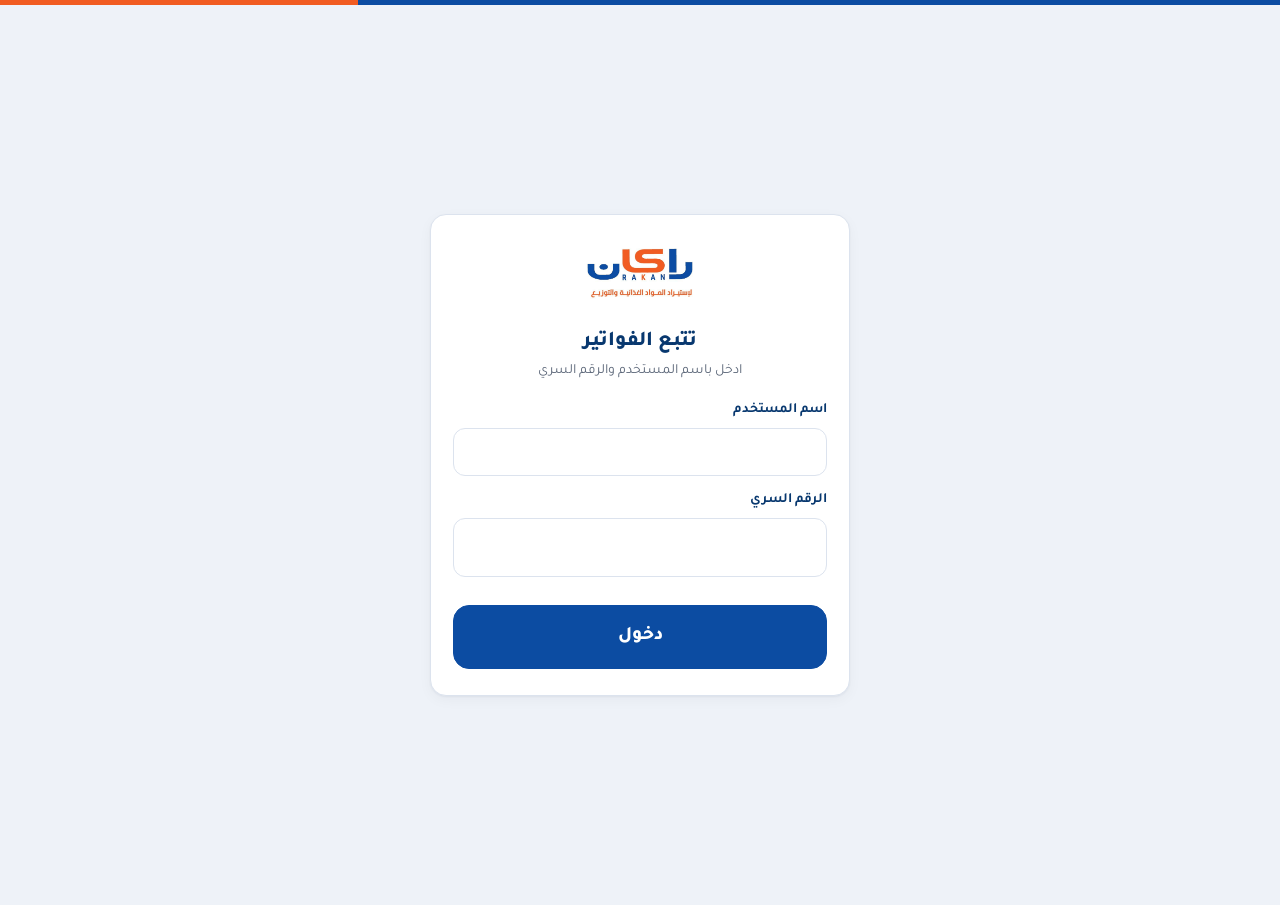
<file: index.html>
<!doctype html>
<html lang="ar" dir="rtl">
<head>
<meta charset="utf-8">
<meta name="viewport" content="width=device-width, initial-scale=1, viewport-fit=cover">
<meta name="theme-color" content="#0C4CA2">
<meta name="apple-mobile-web-app-capable" content="yes">
<meta name="apple-mobile-web-app-title" content="راكان">
<meta name="robots" content="noindex, nofollow">
<title>راكان · تتبع الفواتير</title>
<link rel="manifest" href="manifest.webmanifest">
<link rel="icon" href="icon-192.png">
<link rel="apple-touch-icon" href="icon-192.png">
<link rel="stylesheet" href="style.css">
</head>
<body>
<div id="app"><div class="loading"><span class="spin"></span> جارٍ التحميل…</div></div>
<div id="print"></div>
<input type="file" id="camera" accept="image/*" capture="environment" hidden>
<script src="config.js"></script>
<script src="sync.js"></script>
<script src="qrcode.js"></script>
<script src="map.js"></script>
<script src="install.js" data-name="راكان"></script>
<script src="app.js"></script>
</body>
</html>
</file>
<file: style.css>
/* راكان · تطبيق التتبع — هوية راكان: أزرق #0C4CA2 وبرتقالي #F15C22 وخط تجوال */
@font-face { font-family: Tajawal; src: url(fonts/Tajawal-Regular.ttf); font-weight: 400; font-display: swap; }
@font-face { font-family: Tajawal; src: url(fonts/Tajawal-Bold.ttf); font-weight: 700; font-display: swap; }
@font-face { font-family: Tajawal; src: url(fonts/Tajawal-ExtraBold.ttf); font-weight: 800; font-display: swap; }

:root {
  --bg: #EEF2F8; --card: #FFFFFF; --ink: #1B2433; --muted: #5B6678; --line: #DCE3EE; --tint: #F2F6FC;
  --blue: #0C4CA2; --blue-deep: #08386F; --blue-soft: #E5EEFA; --orange: #F15C22; --orange-soft: #FEEDE5;
  --ok: #157347; --ok-soft: #E3F4EA; --warn: #A15C00; --warn-soft: #FFF3D6; --err: #B23E10; --err-soft: #FEF1EB;
  --font: Tajawal, "Segoe UI", Tahoma, sans-serif; --mono: ui-monospace, Consolas, monospace;
  --r: 14px; --shadow: 0 1px 2px rgba(16, 30, 60, .06);
  color-scheme: light;
}
@media (prefers-color-scheme: dark) {
  :root:not([data-theme="light"]) {
    --bg: #0E1622; --card: #152132; --ink: #E7ECF4; --muted: #9AA8BC; --line: #26344A; --tint: #1A2A40;
    --blue: #5B9BEA; --blue-deep: #A9C9F2; --blue-soft: #16304F; --orange: #F47A4A; --orange-soft: #3A2218;
    --ok: #5CC98C; --ok-soft: #14301F; --warn: #F0B54A; --warn-soft: #33270D; --err: #F4936B; --err-soft: #3A2218;
    color-scheme: dark;
  }
}
:root[data-theme="dark"] {
  --bg: #0E1622; --card: #152132; --ink: #E7ECF4; --muted: #9AA8BC; --line: #26344A; --tint: #1A2A40;
  --blue: #5B9BEA; --blue-deep: #A9C9F2; --blue-soft: #16304F; --orange: #F47A4A; --orange-soft: #3A2218;
  --ok: #5CC98C; --ok-soft: #14301F; --warn: #F0B54A; --warn-soft: #33270D; --err: #F4936B; --err-soft: #3A2218;
  color-scheme: dark;
}

* { box-sizing: border-box; }
html, body { margin: 0; }
body { background: var(--bg); color: var(--ink); font-family: var(--font); font-size: 16px; line-height: 1.55;
  -webkit-tap-highlight-color: transparent; min-height: 100vh; }
button, input, select, textarea { font: inherit; color: inherit; }
.num, .ltr { direction: ltr; unicode-bidi: isolate; font-variant-numeric: tabular-nums; }
.muted { color: var(--muted); }
.small { font-size: 13.5px; }
[hidden] { display: none !important; }

/* ---------- الشريط العلوي ---------- */
.strip { height: 5px; background: linear-gradient(to left, #0C4CA2 0 72%, #F15C22 72% 100%); }
.top { position: sticky; top: 0; z-index: 20; background: var(--card); border-bottom: 1px solid var(--line); }
.top-in { max-width: 1100px; margin: 0 auto; padding: 8px 16px; display: flex; align-items: center; gap: 12px; }
.top img.logo { height: 34px; width: auto; background: #fff; border-radius: 8px; padding: 2px 6px; }
.top .who { flex: 1; min-width: 0; }
.top .who b { display: block; font-size: 15px; white-space: nowrap; overflow: hidden; text-overflow: ellipsis; }
.top .who span { display: block; font-size: 12.5px; color: var(--muted); white-space: nowrap; overflow: hidden; text-overflow: ellipsis; }
@media (max-width: 420px) { .top-in { gap: 8px; } .top img.logo { height: 28px; } .net { font-size: 0; padding: 6px; gap: 0; } .iconbtn { width: 38px; height: 38px; } }
.net { display: inline-flex; align-items: center; gap: 6px; font-size: 12.5px; font-weight: 700; padding: 4px 10px;
  border-radius: 999px; background: var(--ok-soft); color: var(--ok); white-space: nowrap; }
.net::before { content: ""; width: 8px; height: 8px; border-radius: 50%; background: currentColor; }
.net.off { background: var(--warn-soft); color: var(--warn); }
.iconbtn { width: 42px; height: 42px; border-radius: 12px; border: 1px solid var(--line); background: var(--card);
  display: inline-grid; place-items: center; cursor: pointer; flex-shrink: 0; }
.iconbtn svg { width: 20px; height: 20px; }
.tabs { max-width: 1100px; margin: 0 auto; padding: 0 12px; display: flex; flex-wrap: wrap; gap: 0 4px; }
.tabs::-webkit-scrollbar { display: none; }
.tab { border: none; background: none; padding: 9px 10px 10px; font-weight: 700; font-size: 14.5px; color: var(--muted);
  border-bottom: 3px solid transparent; cursor: pointer; white-space: nowrap; display: inline-flex; gap: 6px; align-items: center; }
.tab.on { color: var(--blue); border-bottom-color: var(--orange); }
.tab .cnt { background: var(--orange); color: #fff; border-radius: 999px; font-size: 11.5px; padding: 0 7px; line-height: 19px; }

.pendbar { background: var(--warn-soft); color: var(--warn); font-weight: 700; font-size: 14px; }
.pendbar .in { max-width: 1100px; margin: 0 auto; padding: 8px 16px; display: flex; gap: 10px; align-items: center; flex-wrap: wrap; }
.pendbar.ok { background: var(--ok-soft); color: var(--ok); }
.pendbar.bad { background: var(--err-soft); color: var(--err); }

/* ---------- المحتوى ---------- */
main { max-width: 1100px; margin: 0 auto; padding: 16px 16px 90px; display: flex; flex-direction: column; gap: 14px; }
.card { background: var(--card); border: 1px solid var(--line); border-radius: var(--r); padding: 16px; box-shadow: var(--shadow); }
.card h2, .card h3 { margin: 0 0 10px; font-size: 17px; font-weight: 800; color: var(--blue-deep); }
.card h3 { font-size: 15.5px; }
.row { display: flex; gap: 10px; align-items: center; flex-wrap: wrap; }
.grow { flex: 1; min-width: 0; }
.grid2 { display: grid; grid-template-columns: repeat(auto-fit, minmax(240px, 1fr)); gap: 14px; }
.kpis { display: grid; grid-template-columns: repeat(auto-fit, minmax(130px, 1fr)); gap: 10px; }
.kpi { background: var(--card); border: 1px solid var(--line); border-radius: var(--r); padding: 12px 14px; }
.kpi > span { display: block; font-size: 13px; color: var(--muted); }
.kpi b { font-size: 26px; font-weight: 800; color: var(--blue-deep); line-height: 1.2; }
.kpi.warn b { color: var(--orange); }
.sec-title { display: flex; align-items: center; gap: 10px; margin: 6px 2px 0; }
.sec-title h2 { margin: 0; font-size: 17px; font-weight: 800; color: var(--blue-deep); flex: 1; }

/* ---------- الأزرار والحقول ---------- */
.btn { min-height: 46px; padding: 0 18px; border-radius: 12px; border: 1.5px solid var(--blue); background: var(--card);
  color: var(--blue); font-weight: 800; font-size: 15.5px; cursor: pointer; display: inline-flex; align-items: center;
  justify-content: center; gap: 8px; text-decoration: none; }
.btn.primary { background: var(--blue); color: #fff; border-color: var(--blue); }
.btn.accent { background: var(--orange); color: #fff; border-color: var(--orange); }
.btn.ghost { border-color: var(--line); color: var(--ink); }
.btn.danger { border-color: var(--err); color: var(--err); }
.btn.big { min-height: 64px; font-size: 19px; border-radius: 16px; width: 100%; }
.btn.sm { min-height: 36px; padding: 0 12px; font-size: 14px; border-radius: 10px; }
.btn:disabled { opacity: .45; cursor: default; }
.btn svg { width: 20px; height: 20px; }
button:focus-visible, input:focus-visible, select:focus-visible, textarea:focus-visible, a:focus-visible {
  outline: 3px solid var(--orange); outline-offset: 2px; }
.field { display: flex; flex-direction: column; gap: 6px; }
.field > label, .lbl { font-weight: 700; font-size: 14px; color: var(--blue-deep); }
.input, select.input, textarea.input { width: 100%; min-height: 48px; border-radius: 12px; border: 1.5px solid var(--line);
  background: var(--card); padding: 10px 12px; font-size: 16px; }
textarea.input { min-height: 80px; resize: vertical; }
.input:focus { border-color: var(--blue); outline: none; }
.input.pin { letter-spacing: 8px; text-align: center; font-size: 24px; font-weight: 800; direction: ltr; }
.form { display: flex; flex-direction: column; gap: 14px; }
.chk { display: flex; align-items: center; gap: 10px; min-height: 40px; cursor: pointer; }
.chk input { width: 22px; height: 22px; accent-color: var(--blue); }
.chips { display: flex; gap: 8px; flex-wrap: wrap; }
.chip { border: 1.5px solid var(--line); background: var(--card); border-radius: 999px; padding: 8px 14px; font-weight: 700;
  font-size: 14.5px; cursor: pointer; display: inline-flex; gap: 6px; align-items: center; }
.chip.on { border-color: var(--blue); background: var(--blue); color: #fff; }
.chip small { font-weight: 500; opacity: .8; }
.msg { border-radius: 12px; padding: 10px 14px; font-size: 14.5px; font-weight: 500; }
.msg.err { background: var(--err-soft); color: var(--err); }
.msg.ok { background: var(--ok-soft); color: var(--ok); }
.msg.warn { background: var(--warn-soft); color: var(--warn); }
.msg.info { background: var(--blue-soft); color: var(--blue-deep); }

/* ---------- الشارات ---------- */
.badge { display: inline-flex; align-items: center; gap: 5px; border-radius: 999px; padding: 2px 10px; font-size: 12.5px;
  font-weight: 800; background: var(--tint); color: var(--muted); white-space: nowrap; }
.b-assigned { background: var(--tint); color: var(--muted); }
.b-on_way { background: var(--blue-soft); color: var(--blue); }
.b-arrived { background: #EDE7FB; color: #5B3CC4; }
.b-delivered, .b-closed { background: var(--ok-soft); color: var(--ok); }
.b-partial, .b-failed, .b-to_store, .b-picked { background: var(--warn-soft); color: var(--warn); }
.b-canceled { background: var(--tint); color: var(--muted); text-decoration: line-through; }
.b-flag { background: var(--err-soft); color: var(--err); }
.b-ret { background: var(--orange-soft); color: var(--orange); }

/* ---------- القوائم ---------- */
.list { display: flex; flex-direction: column; gap: 10px; }
.item { background: var(--card); border: 1px solid var(--line); border-radius: var(--r); padding: 12px 14px; display: flex;
  gap: 12px; align-items: center; }
.item.tap { cursor: pointer; }
.item .main { flex: 1; min-width: 0; }
.item .main b { display: block; font-size: 15.5px; }
.item .meta { font-size: 13px; color: var(--muted); display: flex; gap: 8px; flex-wrap: wrap; align-items: center; }
.item.sel { border-color: var(--blue); background: var(--blue-soft); }
.item.old { border-inline-start: 4px solid var(--orange); }
.item input[type=checkbox] { width: 24px; height: 24px; accent-color: var(--blue); flex-shrink: 0; }
.stop { border: 1px solid var(--line); border-radius: var(--r); background: var(--card); overflow: hidden; }
.stop-h { display: flex; gap: 12px; align-items: center; padding: 12px 14px; background: var(--tint); }
.stop-n { width: 34px; height: 34px; border-radius: 50%; background: var(--blue); color: #fff; display: grid; place-items: center;
  font-weight: 800; flex-shrink: 0; }
.stop-b { padding: 4px 14px 14px; display: flex; flex-direction: column; gap: 10px; }
.inv { display: flex; gap: 10px; align-items: center; padding-top: 10px; border-top: 1px dashed var(--line); }
.inv:first-child { border-top: none; }
.alert { display: flex; gap: 10px; align-items: center; padding: 10px 12px; border-radius: 12px; background: var(--warn-soft); }
.alert.err { background: var(--err-soft); }
.alert .t { flex: 1; font-weight: 700; font-size: 14px; }
.empty { text-align: center; color: var(--muted); padding: 26px 10px; }
.tbl { width: 100%; border-collapse: collapse; font-size: 14px; }
.tbl th, .tbl td { padding: 8px 6px; border-bottom: 1px solid var(--line); text-align: start; vertical-align: top; }
.tbl th { color: var(--muted); font-weight: 700; font-size: 12.5px; }
.scroll-x { overflow-x: auto; }
.timeline { display: flex; flex-direction: column; gap: 6px; font-size: 14px; }
.timeline div { display: flex; gap: 8px; }
.timeline div::before { content: ""; width: 10px; height: 10px; border-radius: 50%; background: var(--blue); margin-top: 6px; flex-shrink: 0; }
.photos { display: grid; grid-template-columns: repeat(auto-fill, minmax(96px, 1fr)); gap: 8px; }
.photos img, .photos .ph { width: 100%; aspect-ratio: 1; object-fit: cover; border-radius: 10px; border: 1px solid var(--line);
  background: var(--tint); display: grid; place-items: center; color: var(--muted); font-size: 12px; text-align: center; cursor: pointer; }
.shot { border: 2px dashed var(--line); border-radius: 14px; padding: 14px; display: flex; gap: 12px; align-items: center; cursor: pointer; }
.shot.done { border-style: solid; border-color: var(--ok); background: var(--ok-soft); }
.shot img { width: 64px; height: 64px; object-fit: cover; border-radius: 10px; }
.shot .ico { width: 64px; height: 64px; border-radius: 10px; background: var(--tint); display: grid; place-items: center; }
.shot .ico svg { width: 30px; height: 30px; color: var(--blue); }
.qtyrow { display: grid; grid-template-columns: 1fr 96px; gap: 8px; align-items: center; }

/* ---------- النوافذ ---------- */
.sheet-bg { position: fixed; inset: 0; background: rgba(8, 20, 40, .5); z-index: 50; display: flex; align-items: flex-end; justify-content: center; }
.sheet { background: var(--bg); width: 100%; max-width: 680px; max-height: 94vh; overflow-y: auto; border-radius: 20px 20px 0 0;
  padding: 0 0 24px; animation: up .18s ease-out; }
@media (min-width: 720px) { .sheet-bg { align-items: center; } .sheet { border-radius: 20px; } }
@keyframes up { from { transform: translateY(30px); opacity: .5; } }
@media (prefers-reduced-motion: reduce) { .sheet { animation: none; } }
.sheet-h { position: sticky; top: 0; background: var(--card); border-bottom: 1px solid var(--line); padding: 12px 16px;
  display: flex; align-items: center; gap: 10px; z-index: 2; }
.sheet-h h2 { margin: 0; font-size: 17px; font-weight: 800; flex: 1; color: var(--blue-deep); }
.sheet-b { padding: 16px; display: flex; flex-direction: column; gap: 14px; }
.toast { position: fixed; bottom: 22px; inset-inline: 16px; margin: 0 auto; max-width: 520px; z-index: 80; background: #14233A;
  color: #fff; border-radius: 14px; padding: 12px 16px; font-weight: 700; box-shadow: 0 8px 24px rgba(0,0,0,.25); }
.toast.err { background: #8A2E0A; }
.spin { width: 22px; height: 22px; border: 3px solid var(--line); border-top-color: var(--blue); border-radius: 50%;
  animation: sp .8s linear infinite; display: inline-block; vertical-align: middle; }
@keyframes sp { to { transform: rotate(360deg); } }
.loading { display: flex; gap: 10px; align-items: center; justify-content: center; padding: 30px; color: var(--muted); }

/* ---------- الدخول ---------- */
.login { min-height: 100vh; display: grid; place-items: center; padding: 20px 16px; }
.login .card { width: 100%; max-width: 420px; padding: 26px 22px; }
.login .brand { text-align: center; margin-bottom: 18px; }
.login .brand img { height: 64px; background: #fff; border-radius: 12px; padding: 6px 12px; }
.login .brand h1 { margin: 10px 0 0; font-size: 21px; font-weight: 800; color: var(--blue-deep); }
.login .brand p { margin: 2px 0 0; color: var(--muted); font-size: 14px; }

video.scan { width: 100%; border-radius: 14px; background: #000; max-height: 50vh; object-fit: cover; }

/* ---------- الطباعة ---------- */
#print { display: none; }
@media print {
  @page { size: A4; margin: 0; }
  body { background: #fff; color: #000; }
  body > *:not(#print) { display: none !important; }
  #print { display: block; }
}
.p-page { width: 210mm; height: 297mm; page-break-after: always; display: flex; flex-direction: column; font-family: var(--font); color: #000; background: #fff; }
.p-page:last-child { page-break-after: auto; }
.p-half { height: 148.5mm; padding: 9mm 11mm 6mm; display: flex; flex-direction: column; gap: 3mm; position: relative; overflow: hidden; }
.p-half + .p-half { border-top: 1px dashed #777; }
.p-cut { position: absolute; top: 1.5mm; inset-inline-start: 12mm; background: #fff; font-size: 9pt; color: #555; padding: 0 6px; }
.p-head { display: flex; align-items: center; gap: 4mm; border-bottom: 2.5px solid #0C4CA2; padding-bottom: 2.5mm; }
.p-head img { height: 13mm; }
.p-head .t { flex: 1; }
.p-head .t b { display: block; font-size: 14pt; color: #0C4CA2; font-weight: 800; }
.p-head .t span { font-size: 9pt; color: #333; }
.p-copy { font-size: 9.5pt; font-weight: 800; border: 1.5px solid #F15C22; color: #F15C22; border-radius: 6px; padding: 1mm 3mm; white-space: nowrap; }
.p-meta { display: grid; grid-template-columns: repeat(3, 1fr); gap: 1.5mm 4mm; font-size: 10pt; }
.p-meta div span { color: #555; font-size: 8.5pt; display: block; }
.p-meta b { font-weight: 800; }
.p-tbl { width: 100%; border-collapse: collapse; font-size: 10pt; }
.p-tbl th { background: #0C4CA2; color: #fff; font-weight: 700; padding: 1.4mm 2mm; text-align: start; font-size: 9pt; }
.p-tbl td { border-bottom: 1px solid #bbb; padding: 1.3mm 2mm; }
.p-tbl td.n { text-align: center; direction: ltr; }
.p-foot { margin-top: auto; display: flex; gap: 5mm; align-items: flex-end; font-size: 9.5pt; }
.p-sign { flex: 1; display: grid; grid-template-columns: 1fr 1fr 1fr; gap: 4mm; }
.p-sign div { border-top: 1px solid #000; padding-top: 1mm; text-align: center; font-size: 9pt; min-height: 14mm; display: flex; align-items: flex-end; justify-content: center; }
.p-qr { text-align: center; font-size: 8.5pt; }
.p-qr svg, .p-qr img { width: 26mm; height: 26mm; display: block; }
.p-code { font-size: 15pt; font-weight: 800; letter-spacing: 2px; direction: ltr; }
.p-note { font-size: 8.5pt; color: #444; }
.p-reprint { position: absolute; top: 40%; inset-inline-start: 25%; transform: rotate(-18deg); font-size: 34pt; font-weight: 800;
  color: rgba(241, 92, 34, .22); border: 4px solid rgba(241, 92, 34, .22); padding: 2mm 8mm; border-radius: 6mm; pointer-events: none; }
.p-trip { padding: 11mm 11mm 9mm; display: flex; flex-direction: column; gap: 4mm; height: 297mm; position: relative; }
.p-trip .p-tbl td, .p-trip .p-tbl th { font-size: 9.5pt; }
.p-stop td { background: #EEF2F8; font-weight: 800; }

.daypick { display: flex; align-items: center; gap: 8px; flex-wrap: wrap; }
.daypick input { min-height: 40px; max-width: 170px; }
.dropzone { border: 2px dashed var(--line); border-radius: 14px; padding: 22px 16px; text-align: center; cursor: pointer; background: var(--tint); }
.dropzone.over { border-color: var(--blue); background: var(--blue-soft); }
.errlist { margin: 0; padding-inline-start: 20px; font-size: 14px; }
.cards { display: grid; grid-template-columns: repeat(auto-fill, minmax(220px, 1fr)); gap: 10px; }
.lcard { border: 1.5px dashed var(--line); border-radius: 12px; padding: 10px 12px; background: var(--card); }
.lcard b { display: block; }
.lcard .pin { font-size: 22px; font-weight: 800; letter-spacing: 3px; color: var(--orange); direction: ltr; }

/* ===================== التتبع المباشر ===================== */
.trkbar { display: flex; gap: 10px; align-items: flex-start; background: var(--card); border: 1px solid var(--line); border-radius: var(--r); padding: 10px 12px; }
.trkbar b { display: block; font-size: 15px; }
.trkbar small { display: block; color: var(--muted); font-size: 12.5px; line-height: 1.6; }
.tdot { width: 12px; height: 12px; border-radius: 50%; margin-top: 5px; flex-shrink: 0; }
.tdot.ok { background: var(--ok); box-shadow: 0 0 0 4px var(--ok-soft); animation: tdp 1.6s infinite; }
.tdot.warn { background: var(--warn); box-shadow: 0 0 0 4px var(--warn-soft); }
.tdot.bad { background: var(--err); box-shadow: 0 0 0 4px var(--err-soft); }
@keyframes tdp { 50% { box-shadow: 0 0 0 7px var(--ok-soft); } }
/* الخريطة */
main:has(.mapwrap) { max-width: none; padding: 0; }
.mapwrap { position: relative; height: calc(100dvh - var(--hdr, 118px)); min-height: 420px; }
.lmap { position: absolute; inset: 0; background: #E5EBF2; }
.mpanel { position: absolute; z-index: 600; top: 12px; inset-inline-end: 12px; width: 340px; max-height: calc(100% - 24px); overflow-y: auto; background: var(--card); color: var(--ink);
  border: 1px solid var(--line); border-radius: 18px; box-shadow: 0 10px 30px rgba(8, 20, 40, .18); padding: 12px; }
.mp-head { display: flex; gap: 8px; align-items: center; margin-bottom: 8px; }
.mp-head .iconbtn { font-size: 20px; font-weight: 800; color: var(--blue); }
.mp-day { width: auto; min-height: 38px; padding: 4px 8px; font-size: 14px; }
.mp-list { display: grid; gap: 6px; }
.mp-d { display: flex; gap: 10px; align-items: center; text-align: start; font: inherit; color: inherit; background: var(--tint); border: 1px solid var(--line); border-radius: 12px; padding: 10px; cursor: pointer; }
.mp-d:hover { border-color: var(--blue); }
.mp-prog { font-weight: 800; color: var(--blue-deep); font-size: 15px; }
.sdot { display: inline-block; width: 11px; height: 11px; border-radius: 50%; flex-shrink: 0; background: #8A94A6; }
.sdot.s-live { background: #0C4CA2; box-shadow: 0 0 0 3px #D6E4F7; }
.sdot.s-idle { background: #E08A00; }
.sdot.s-off, .sdot.s-none { background: #8A94A6; }
.mp-legend { display: flex; gap: 12px; margin-top: 10px; flex-wrap: wrap; }
.mp-legend i { margin-inline-end: 4px; vertical-align: -1px; }
.mp-stat { display: flex; gap: 6px; align-items: center; flex-wrap: wrap; font-weight: 700; font-size: 14px; margin-bottom: 8px; }
.mp-next { background: var(--orange-soft); border-radius: 12px; padding: 10px 12px; margin-bottom: 10px; }
.mp-next b { font-size: 16px; }
.mp-eta { font-size: 24px; font-weight: 800; color: var(--orange); line-height: 1.3; }
.mp-eta span { font-size: 13px; color: var(--muted); font-weight: 700; }
.mp-stops { display: grid; gap: 4px; }
.mp-s { display: flex; gap: 10px; align-items: center; padding: 8px; border-radius: 10px; cursor: pointer; }
.mp-s:hover, .mp-s.foc { background: var(--tint); }
.mp-n { width: 28px; height: 28px; border-radius: 50%; display: grid; place-items: center; color: #fff; font-weight: 800; font-size: 13px; flex-shrink: 0; }
.k-done { background: #157347; } .k-next { background: #F15C22; } .k-wait { background: #0C4CA2; } .k-bad { background: #B23E10; }
.rk-truck, .rk-stop { background: none; border: 0; }
.rk-tc { position: absolute; left: 13px; top: 13px; width: 36px; height: 36px; border-radius: 50%; display: grid; place-items: center; }
.rk-hd { position: absolute; inset: 0; transition: transform .6s; pointer-events: none; }
.rk-pulse { position: absolute; inset: -9px; border-radius: 50%; border: 3px solid; opacity: 0; animation: rkp 2s infinite; pointer-events: none; }
@keyframes rkp { 0% { transform: scale(.6); opacity: .7; } 100% { transform: scale(1.4); opacity: 0; } }
.rk-tl { position: absolute; top: 54px; left: 50%; transform: translateX(-50%); white-space: nowrap; background: #fff; color: #1B2433; font: 700 12px Tajawal, sans-serif;
  padding: 2px 8px; border-radius: 999px; box-shadow: 0 2px 6px rgba(0,0,0,.2); }
.leaflet-container { font-family: var(--font); }
@media (max-width: 760px) {
  .mapwrap { height: calc(100dvh - var(--hdr, 118px)); }
  .mpanel { top: auto; bottom: 0; inset-inline: 0; width: auto; max-height: 46%; border-radius: 18px 18px 0 0; padding-bottom: calc(12px + env(safe-area-inset-bottom)); }
  .leaflet-bottom.leaflet-left { bottom: 46%; }
}
.mp-sh { width: 36px; height: 36px; color: var(--blue); } .mp-sh svg { width: 18px; height: 18px; }
/* تعديل موقع العميل على الخريطة */
.emap { height: 46vh; min-height: 260px; max-height: 420px; border-radius: 14px; overflow: hidden; border: 1px solid var(--line); margin-top: 10px; background: #e8eef5; }
.emap .leaflet-marker-draggable { cursor: grab; }
/* شارة الفرع (عند قراءة أكثر من قاعدة سراج) */
.badge.b-br { background: #E8F0FB; color: #0C4CA2; }
.badge.b-br.alt { background: #FFF1E6; color: #B4530F; }

/* =====================================================================
   الهيكل الجديد: قائمة جانبية على الكمبيوتر، وشريط سفلي على الهاتف
   ===================================================================== */
:root { --side: 248px; --bnav: 64px; --shadow: 0 1px 2px rgba(16, 30, 60, .05), 0 4px 14px rgba(16, 30, 60, .04); --r: 16px; }
.shell { min-height: calc(100vh - 5px); }
.shell.has-side { display: grid; grid-template-columns: var(--side) minmax(0, 1fr); }
.shell-b { min-width: 0; }
.side { position: sticky; top: 0; height: 100vh; overflow-y: auto; background: var(--card); border-inline-end: 1px solid var(--line);
  display: flex; flex-direction: column; padding: 16px 12px; gap: 12px; }
.side-brand { padding: 4px 8px 8px; }
.side-brand .logo { height: 40px; width: auto; background: #fff; border-radius: 8px; padding: 2px 6px; }
.side-nav { display: flex; flex-direction: column; gap: 2px; flex: 1; }
.side-g, .more-list .side-g { font-size: 12px; font-weight: 800; color: var(--muted); padding: 14px 12px 6px; letter-spacing: .2px; }
.side-g:first-child { padding-top: 4px; }
.tab.side-i, .tab.more-i { display: flex; align-items: center; gap: 12px; width: 100%; text-align: start; border: 0; border-radius: 12px; padding: 11px 12px;
  font-size: 15px; font-weight: 700; color: var(--ink); background: transparent; cursor: pointer; white-space: nowrap; }
.tab.side-i span:first-of-type, .tab.more-i span:first-of-type { flex: 1; }
.tab.side-i:hover { background: var(--tint); }
.tab.side-i.on, .tab.more-i.on { background: var(--blue-soft); color: var(--blue); border-bottom-color: transparent; }
.ti { width: 21px; height: 21px; flex-shrink: 0; }
.side-user { display: flex; align-items: center; gap: 10px; padding: 12px 8px 4px; border-top: 1px solid var(--line); }
.side-user .av { width: 38px; height: 38px; border-radius: 50%; background: var(--blue); color: #fff; display: grid; place-items: center; font-weight: 800; flex-shrink: 0; }
.side-user b { display: block; font-size: 14.5px; white-space: nowrap; overflow: hidden; text-overflow: ellipsis; }
.side-user span { display: block; font-size: 12.5px; color: var(--muted); }
.more-list { display: flex; flex-direction: column; gap: 4px; }
.tab.more-i { background: var(--card); border: 1px solid var(--line); padding: 14px; font-size: 16px; }

/* الشريط العلوي: عنوان الصفحة بدل التبويبات */
.top { box-shadow: 0 1px 0 var(--line); border-bottom: 0; }
.top-in { max-width: 1180px; padding: 10px 20px; min-height: 60px; }
.top .who h1 { margin: 0; font-size: 19px; font-weight: 800; color: var(--blue-deep); line-height: 1.3; white-space: nowrap; overflow: hidden; text-overflow: ellipsis; }
.top .who span { font-size: 12.5px; }
.top .who span:empty { display: none; }
main { max-width: 1180px; padding: 20px 20px 40px; gap: 16px; }
.pendbar .in { max-width: 1180px; padding: 8px 20px; }

/* اختيار الفرع */
.brsw { display: inline-flex; align-items: center; gap: 8px; border: 1.5px solid var(--line); background: var(--tint); color: var(--ink); border-radius: 12px;
  padding: 7px 12px; cursor: pointer; font: inherit; max-width: 100%; }
.brsw b { font-size: 14.5px; color: var(--blue-deep); white-space: nowrap; overflow: hidden; text-overflow: ellipsis; }
.brsw .brsw-l { font-size: 12px; color: var(--muted); font-weight: 700; }
.brsw.fixed { cursor: default; }
button.brsw:hover { border-color: var(--blue); }
.side #brbox:empty { display: none; }
.side .brsw { width: 100%; justify-content: flex-start; padding: 10px 12px; }
.side .brsw b { flex: 1; text-align: start; }
.badge.b-br { background: var(--blue-soft); color: var(--blue); }

/* حقل التاريخ */
.datebtn { position: relative; display: inline-flex; align-items: center; gap: 8px; min-height: 44px; padding: 0 14px; border-radius: 12px; border: 1.5px solid var(--line);
  background: var(--card); font-weight: 700; font-size: 15px; color: var(--blue-deep); cursor: pointer; white-space: nowrap; }
.datebtn:hover { border-color: var(--blue); }
.datebtn svg { width: 18px; height: 18px; color: var(--blue); flex-shrink: 0; }
.datebtn input { position: absolute; inset: 0; width: 100%; height: 100%; opacity: 0; cursor: pointer; border: 0; padding: 0; min-height: 0; max-width: none; }
.datebtn.sm { min-height: 38px; padding: 0 10px; font-size: 14px; }
.field > .datebtn { width: 100%; min-height: 48px; }
.datebtn:focus-within { outline: 3px solid var(--orange); outline-offset: 2px; }

/* تحسينات عامة */
.card { padding: 18px; }
.item { border-radius: 14px; }
.item.tap { transition: border-color .12s, background .12s; }
.item.tap:hover { border-color: var(--blue); }
.sec-title { margin: 10px 2px 0; }
.kpi { box-shadow: var(--shadow); }

/* ---------- الهاتف ---------- */
.bnav { position: fixed; z-index: 30; inset-inline: 0; bottom: 0; height: calc(var(--bnav) + env(safe-area-inset-bottom)); padding-bottom: env(safe-area-inset-bottom);
  background: var(--card); border-top: 1px solid var(--line); display: flex; box-shadow: 0 -4px 16px rgba(16, 30, 60, .06); }
.bn-i { flex: 1; min-width: 0; border: 0; background: none; display: flex; flex-direction: column; align-items: center; justify-content: center; gap: 2px; position: relative;
  font-size: 11.5px; font-weight: 700; color: var(--muted); cursor: pointer; padding: 6px 2px; border-bottom: 0 !important; }
.bn-i span:first-of-type { white-space: nowrap; overflow: hidden; text-overflow: ellipsis; max-width: 100%; }
.bn-i .ti { width: 23px; height: 23px; }
.bn-i.on { color: var(--blue); }
.bn-i.on .ti { stroke-width: 2.4; }
.bn-i.on::before { content: ""; position: absolute; top: 0; width: 34px; height: 3px; border-radius: 0 0 4px 4px; background: var(--orange); }
.bn-i .cnt { position: absolute; top: 5px; inset-inline-start: calc(50% + 6px); background: var(--orange); color: #fff; border-radius: 999px; font-size: 10.5px; padding: 0 6px; line-height: 17px; }
.shell.has-bnav main { padding-bottom: calc(var(--bnav) + 28px + env(safe-area-inset-bottom)); }
.shell.has-bnav .toast, .has-bnav ~ .toast { bottom: calc(var(--bnav) + 14px); }
@media (max-width: 899px) {
  .top-in { padding: 8px 14px; gap: 8px; min-height: 56px; }
  .top img.logo { height: 30px; }
  .top .who h1 { font-size: 17px; }
  main { padding: 14px 14px 40px; gap: 12px; }
  .card { padding: 14px; }
  .brsw { padding: 6px 9px; gap: 5px; }
  .brsw .brsw-l { display: none; }
  .brsw b { max-width: 96px; font-size: 13.5px; }
  .net { font-size: 0; padding: 6px; gap: 0; }
  .iconbtn { width: 40px; height: 40px; }
  body:has(.bnav) .toast { bottom: calc(var(--bnav) + 16px + env(safe-area-inset-bottom)); }
  .mapwrap { height: calc(100dvh - 61px - var(--bnav) - env(safe-area-inset-bottom)); }
  body:has(.bnav) main:has(.mapwrap) { padding: 0; }
}
@media (min-width: 900px) {
  .shell.has-side .mapwrap { height: calc(100dvh - 66px); }
}
@media print { .side, .bnav { display: none !important; } .shell.has-side { display: block; } }
.day-kpis { grid-template-columns: repeat(4, minmax(0, 1fr)); }
.day-kpis .kpi { padding: 12px 14px; }
@media (max-width: 899px) { .day-kpis { grid-template-columns: repeat(2, minmax(0, 1fr)); } .day-kpis .kpi b { font-size: 22px; } }

/* ===== 2.8: معالجة جماعية + تقارير السائقين ===== */
.hide { display: none !important; }
.bulk-card { border-color: var(--warn); background: var(--warn-soft); }
.bulk-card h2 { color: var(--warn); }
.selbar { position: sticky; bottom: 12px; z-index: 6; margin-top: 12px; }
.selbar-in { background: var(--card); border: 1.5px solid var(--blue); border-radius: 16px; padding: 12px; box-shadow: 0 10px 30px rgba(8,56,111,.22); display: grid; gap: 10px; }
.selbar-h { display: flex; align-items: center; gap: 8px; } .selbar-h b { flex: 1; color: var(--blue-deep); }
.selbar-acts { gap: 8px; } .selbar-acts .btn { flex: 1 1 140px; }
@media (max-width: 899px) { .selbar { bottom: 76px; } }
.btn.danger { border-color: var(--err); color: var(--err); }
.btn.danger.primary, .btn.danger:hover { background: var(--err); color: #fff; }
.rep-grid { display: grid; grid-template-columns: repeat(auto-fit, minmax(170px, 1fr)); gap: 10px; margin-top: 12px; }
.rep-dates { margin-top: 10px; }
.selbtn { text-align: start; cursor: pointer; font: inherit; overflow: hidden; text-overflow: ellipsis; white-space: nowrap; }
.rep-period { margin: 4px 2px 10px; font-weight: 700; }
.rep-kpis { margin-bottom: 14px; grid-template-columns: repeat(auto-fit, minmax(140px, 1fr)); }
.rep-kpis .kpi b { font-size: 22px; }
.kpi small { display: block; font-size: 12px; color: var(--muted); margin-top: 2px; }
.seg { display: flex; gap: 4px; background: var(--blue-soft); padding: 4px; border-radius: 14px; margin: 0 0 12px; overflow-x: auto; }
.seg button { flex: 1; min-height: 40px; border: 0; background: transparent; border-radius: 10px; font: inherit; font-weight: 800; color: var(--blue-deep); cursor: pointer; white-space: nowrap; padding: 0 12px; }
.seg button.on { background: var(--card); color: var(--blue); box-shadow: 0 2px 6px rgba(8,56,111,.15); }
.tbl-click tbody tr { cursor: pointer; } .tbl-click tbody tr:hover td { background: var(--blue-soft); }
.rate { padding: 2px 8px; border-radius: 999px; font-weight: 800; }
.rate.good { background: var(--ok-soft); color: var(--ok); } .rate.mid { background: var(--warn-soft); color: var(--warn); } .rate.bad { background: var(--err-soft); color: var(--err); }
.txt-bad { color: var(--err); }
.sheet.wide { max-width: 1100px; width: min(1100px, 100%); }
@media print { .seg, .rep-filters { display: none; } }
@media (max-width: 899px) {
  .rep-kpis { grid-template-columns: repeat(2, minmax(0, 1fr)); gap: 8px; }
  .sheet .rep-kpis { grid-template-columns: repeat(3, minmax(0, 1fr)); }
  .sheet .rep-kpis .kpi { padding: 8px 10px; } .sheet .rep-kpis .kpi > span { font-size: 11.5px; } .sheet .rep-kpis .kpi b { font-size: 17px; }
}
.tbl td:first-child { min-width: 120px; }
</file>
